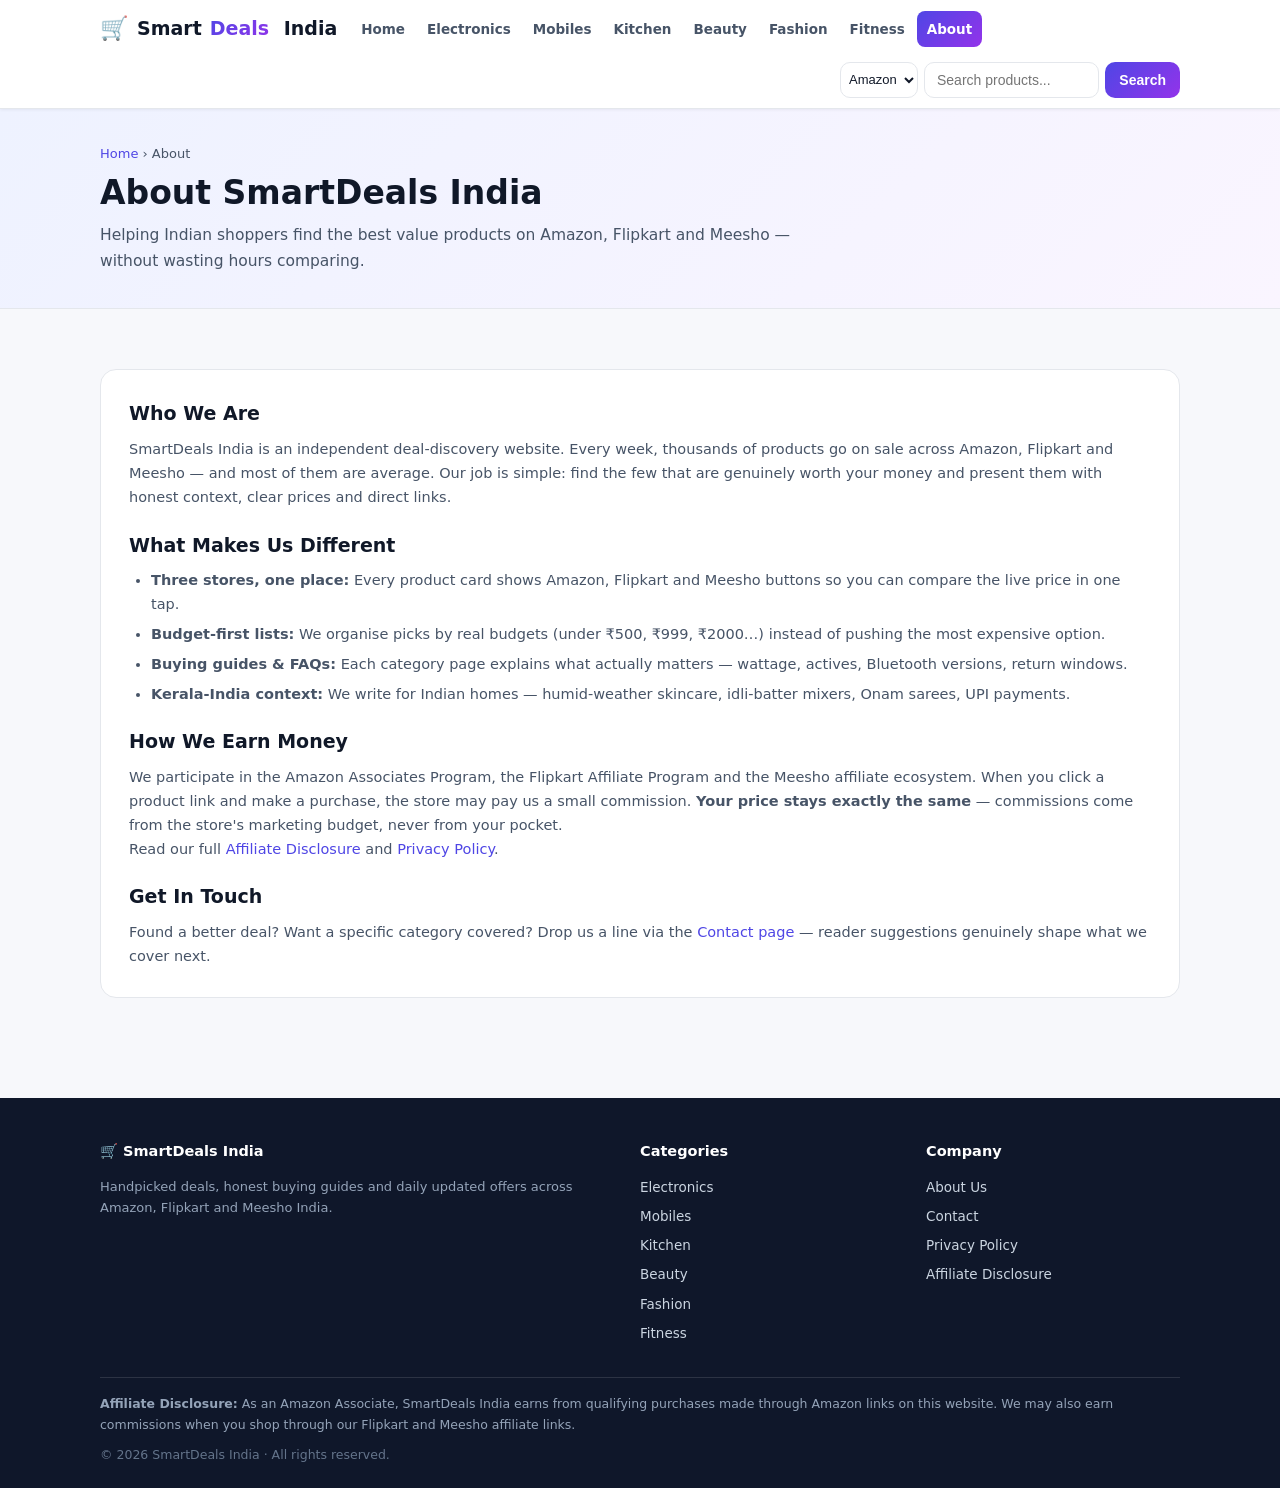
<file: about.html>
<!DOCTYPE html>
<html lang="en">
<head>
<meta charset="UTF-8">
<meta name="viewport" content="width=device-width, initial-scale=1.0">
<title>About Us | SmartDeals India – Honest Amazon, Flipkart &amp; Meesho Deals</title>
<meta name="description" content="About SmartDeals India – how we research and handpick the best deals on Amazon, Flipkart and Meesho India, and how we earn commissions transparently.">
<link rel="canonical" href="https://yuganofficial.github.io/smartdeals-india/about.html">
<meta property="og:title" content="About SmartDeals India">
<meta property="og:description" content="How we research deals and earn commissions — transparently.">
<meta property="og:type" content="website">
<meta property="og:url" content="https://yuganofficial.github.io/smartdeals-india/about.html">
<meta name="twitter:card" content="summary">
<link rel="icon" href="data:image/svg+xml,%3Csvg xmlns='http://www.w3.org/2000/svg' viewBox='0 0 100 100'%3E%3Ctext y='.9em' font-size='90'%3E%F0%9F%9B%92%3C/text%3E%3C/svg%3E">
<link rel="stylesheet" href="style.css">
</head>
<body>

<header class="site-head">
  <div class="head-in">
    <a class="logo" href="index.html"><span class="cart">🛒</span>Smart<em>Deals</em>&nbsp;India</a>
    <nav class="main-nav">
      <a href="index.html">Home</a>
      <a href="electronics.html">Electronics</a>
      <a href="mobiles.html">Mobiles</a>
      <a href="kitchen.html">Kitchen</a>
      <a href="beauty.html">Beauty</a>
      <a href="fashion.html">Fashion</a>
      <a href="fitness.html">Fitness</a>
      <a href="about.html" class="active">About</a>
    </nav>
    <form class="amz-search search" action="#">
      <select name="store" aria-label="Choose store"><option value="amazon">Amazon</option><option value="flipkart">Flipkart</option><option value="meesho">Meesho</option></select>
      <input type="search" name="q" placeholder="Search products..." aria-label="Search products">
      <button type="submit">Search</button>
    </form>
  </div>
</header>

<section class="page-hero">
  <div class="wrap">
    <div class="crumbs"><a href="index.html">Home</a> › About</div>
    <h1>About SmartDeals India</h1>
    <p class="sub">Helping Indian shoppers find the best value products on Amazon, Flipkart and Meesho — without wasting hours comparing.</p>
  </div>
</section>

<section style="padding-top:30px">
  <div class="wrap">
    <div class="legal">
      <h2>Who We Are</h2>
      <p>SmartDeals India is an independent deal-discovery website. Every week, thousands of products go on sale across Amazon, Flipkart and Meesho — and most of them are average. Our job is simple: find the few that are genuinely worth your money and present them with honest context, clear prices and direct links.</p>

      <h2>What Makes Us Different</h2>
      <ul>
        <li><strong>Three stores, one place:</strong> Every product card shows Amazon, Flipkart and Meesho buttons so you can compare the live price in one tap.</li>
        <li><strong>Budget-first lists:</strong> We organise picks by real budgets (under ₹500, ₹999, ₹2000…) instead of pushing the most expensive option.</li>
        <li><strong>Buying guides &amp; FAQs:</strong> Each category page explains what actually matters — wattage, actives, Bluetooth versions, return windows.</li>
        <li><strong>Kerala-India context:</strong> We write for Indian homes — humid-weather skincare, idli-batter mixers, Onam sarees, UPI payments.</li>
      </ul>

      <h2>How We Earn Money</h2>
      <p>We participate in the Amazon Associates Program, the Flipkart Affiliate Program and the Meesho affiliate ecosystem. When you click a product link and make a purchase, the store may pay us a small commission. <strong>Your price stays exactly the same</strong> — commissions come from the store's marketing budget, never from your pocket.</p>
      <p>Read our full <a href="disclosure.html">Affiliate Disclosure</a> and <a href="privacy.html">Privacy Policy</a>.</p>

      <h2>Get In Touch</h2>
      <p>Found a better deal? Want a specific category covered? Drop us a line via the <a href="contact.html">Contact page</a> — reader suggestions genuinely shape what we cover next.</p>
    </div>
  </div>
</section>

<footer class="site-foot">
  <div class="wrap">
    <div class="foot-grid">
      <div>
        <h4>🛒 SmartDeals India</h4>
        <p>Handpicked deals, honest buying guides and daily updated offers across Amazon, Flipkart and Meesho India.</p>
      </div>
      <div>
        <h4>Categories</h4>
        <ul>
          <li><a href="electronics.html">Electronics</a></li>
          <li><a href="mobiles.html">Mobiles</a></li>
          <li><a href="kitchen.html">Kitchen</a></li>
          <li><a href="beauty.html">Beauty</a></li>
          <li><a href="fashion.html">Fashion</a></li>
          <li><a href="fitness.html">Fitness</a></li>
        </ul>
      </div>
      <div>
        <h4>Company</h4>
        <ul>
          <li><a href="about.html">About Us</a></li>
          <li><a href="contact.html">Contact</a></li>
          <li><a href="privacy.html">Privacy Policy</a></li>
          <li><a href="disclosure.html">Affiliate Disclosure</a></li>
        </ul>
      </div>
    </div>
    <div class="disclosure">
      <strong>Affiliate Disclosure:</strong> As an Amazon Associate, SmartDeals India earns from qualifying purchases made through Amazon links on this website. We may also earn commissions when you shop through our Flipkart and Meesho affiliate links.
    </div>
    <div class="copy">© <span class="yr">2026</span> SmartDeals India · All rights reserved.</div>
  </div>
</footer>

<script src="site.js"></script>
</body>
</html>
</file>
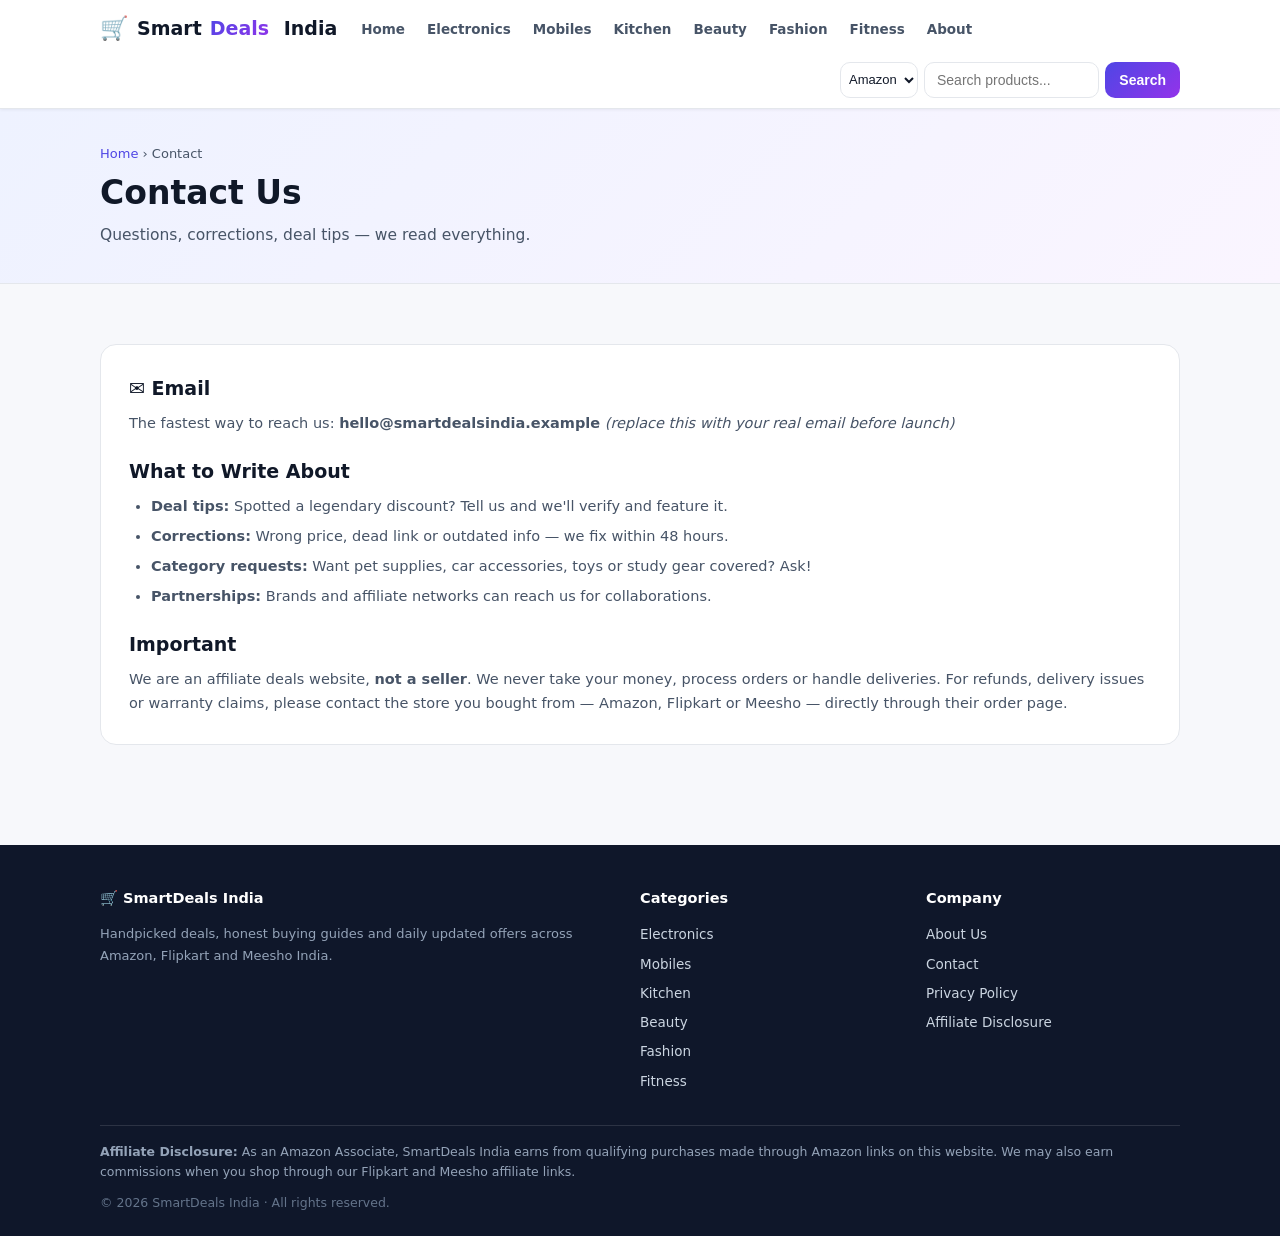
<file: contact.html>
<!DOCTYPE html>
<html lang="en">
<head>
<meta charset="UTF-8">
<meta name="viewport" content="width=device-width, initial-scale=1.0">
<title>Contact Us | SmartDeals India</title>
<meta name="description" content="Contact SmartDeals India – suggest products, report a wrong price, or ask about advertising and affiliate partnerships.">
<link rel="canonical" href="https://yuganofficial.github.io/smartdeals-india/contact.html">
<meta property="og:title" content="Contact SmartDeals India">
<meta property="og:description" content="Suggestions, corrections and partnership enquiries welcome.">
<meta property="og:type" content="website">
<meta property="og:url" content="https://yuganofficial.github.io/smartdeals-india/contact.html">
<meta name="twitter:card" content="summary">
<link rel="icon" href="data:image/svg+xml,%3Csvg xmlns='http://www.w3.org/2000/svg' viewBox='0 0 100 100'%3E%3Ctext y='.9em' font-size='90'%3E%F0%9F%9B%92%3C/text%3E%3C/svg%3E">
<link rel="stylesheet" href="style.css">
</head>
<body>

<header class="site-head">
  <div class="head-in">
    <a class="logo" href="index.html"><span class="cart">🛒</span>Smart<em>Deals</em>&nbsp;India</a>
    <nav class="main-nav">
      <a href="index.html">Home</a>
      <a href="electronics.html">Electronics</a>
      <a href="mobiles.html">Mobiles</a>
      <a href="kitchen.html">Kitchen</a>
      <a href="beauty.html">Beauty</a>
      <a href="fashion.html">Fashion</a>
      <a href="fitness.html">Fitness</a>
      <a href="about.html">About</a>
    </nav>
    <form class="amz-search search" action="#">
      <select name="store" aria-label="Choose store"><option value="amazon">Amazon</option><option value="flipkart">Flipkart</option><option value="meesho">Meesho</option></select>
      <input type="search" name="q" placeholder="Search products..." aria-label="Search products">
      <button type="submit">Search</button>
    </form>
  </div>
</header>

<section class="page-hero">
  <div class="wrap">
    <div class="crumbs"><a href="index.html">Home</a> › Contact</div>
    <h1>Contact Us</h1>
    <p class="sub">Questions, corrections, deal tips — we read everything.</p>
  </div>
</section>

<section style="padding-top:30px">
  <div class="wrap">
    <div class="legal">
      <h2>✉️ Email</h2>
      <p>The fastest way to reach us: <strong>hello@smartdealsindia.example</strong> <em>(replace this with your real email before launch)</em></p>

      <h2>What to Write About</h2>
      <ul>
        <li><strong>Deal tips:</strong> Spotted a legendary discount? Tell us and we'll verify and feature it.</li>
        <li><strong>Corrections:</strong> Wrong price, dead link or outdated info — we fix within 48 hours.</li>
        <li><strong>Category requests:</strong> Want pet supplies, car accessories, toys or study gear covered? Ask!</li>
        <li><strong>Partnerships:</strong> Brands and affiliate networks can reach us for collaborations.</li>
      </ul>

      <h2>Important</h2>
      <p>We are an affiliate deals website, <strong>not a seller</strong>. We never take your money, process orders or handle deliveries. For refunds, delivery issues or warranty claims, please contact the store you bought from — Amazon, Flipkart or Meesho — directly through their order page.</p>
    </div>
  </div>
</section>

<footer class="site-foot">
  <div class="wrap">
    <div class="foot-grid">
      <div>
        <h4>🛒 SmartDeals India</h4>
        <p>Handpicked deals, honest buying guides and daily updated offers across Amazon, Flipkart and Meesho India.</p>
      </div>
      <div>
        <h4>Categories</h4>
        <ul>
          <li><a href="electronics.html">Electronics</a></li>
          <li><a href="mobiles.html">Mobiles</a></li>
          <li><a href="kitchen.html">Kitchen</a></li>
          <li><a href="beauty.html">Beauty</a></li>
          <li><a href="fashion.html">Fashion</a></li>
          <li><a href="fitness.html">Fitness</a></li>
        </ul>
      </div>
      <div>
        <h4>Company</h4>
        <ul>
          <li><a href="about.html">About Us</a></li>
          <li><a href="contact.html">Contact</a></li>
          <li><a href="privacy.html">Privacy Policy</a></li>
          <li><a href="disclosure.html">Affiliate Disclosure</a></li>
        </ul>
      </div>
    </div>
    <div class="disclosure">
      <strong>Affiliate Disclosure:</strong> As an Amazon Associate, SmartDeals India earns from qualifying purchases made through Amazon links on this website. We may also earn commissions when you shop through our Flipkart and Meesho affiliate links.
    </div>
    <div class="copy">© <span class="yr">2026</span> SmartDeals India · All rights reserved.</div>
  </div>
</footer>

<script src="site.js"></script>
</body>
</html>
</file>
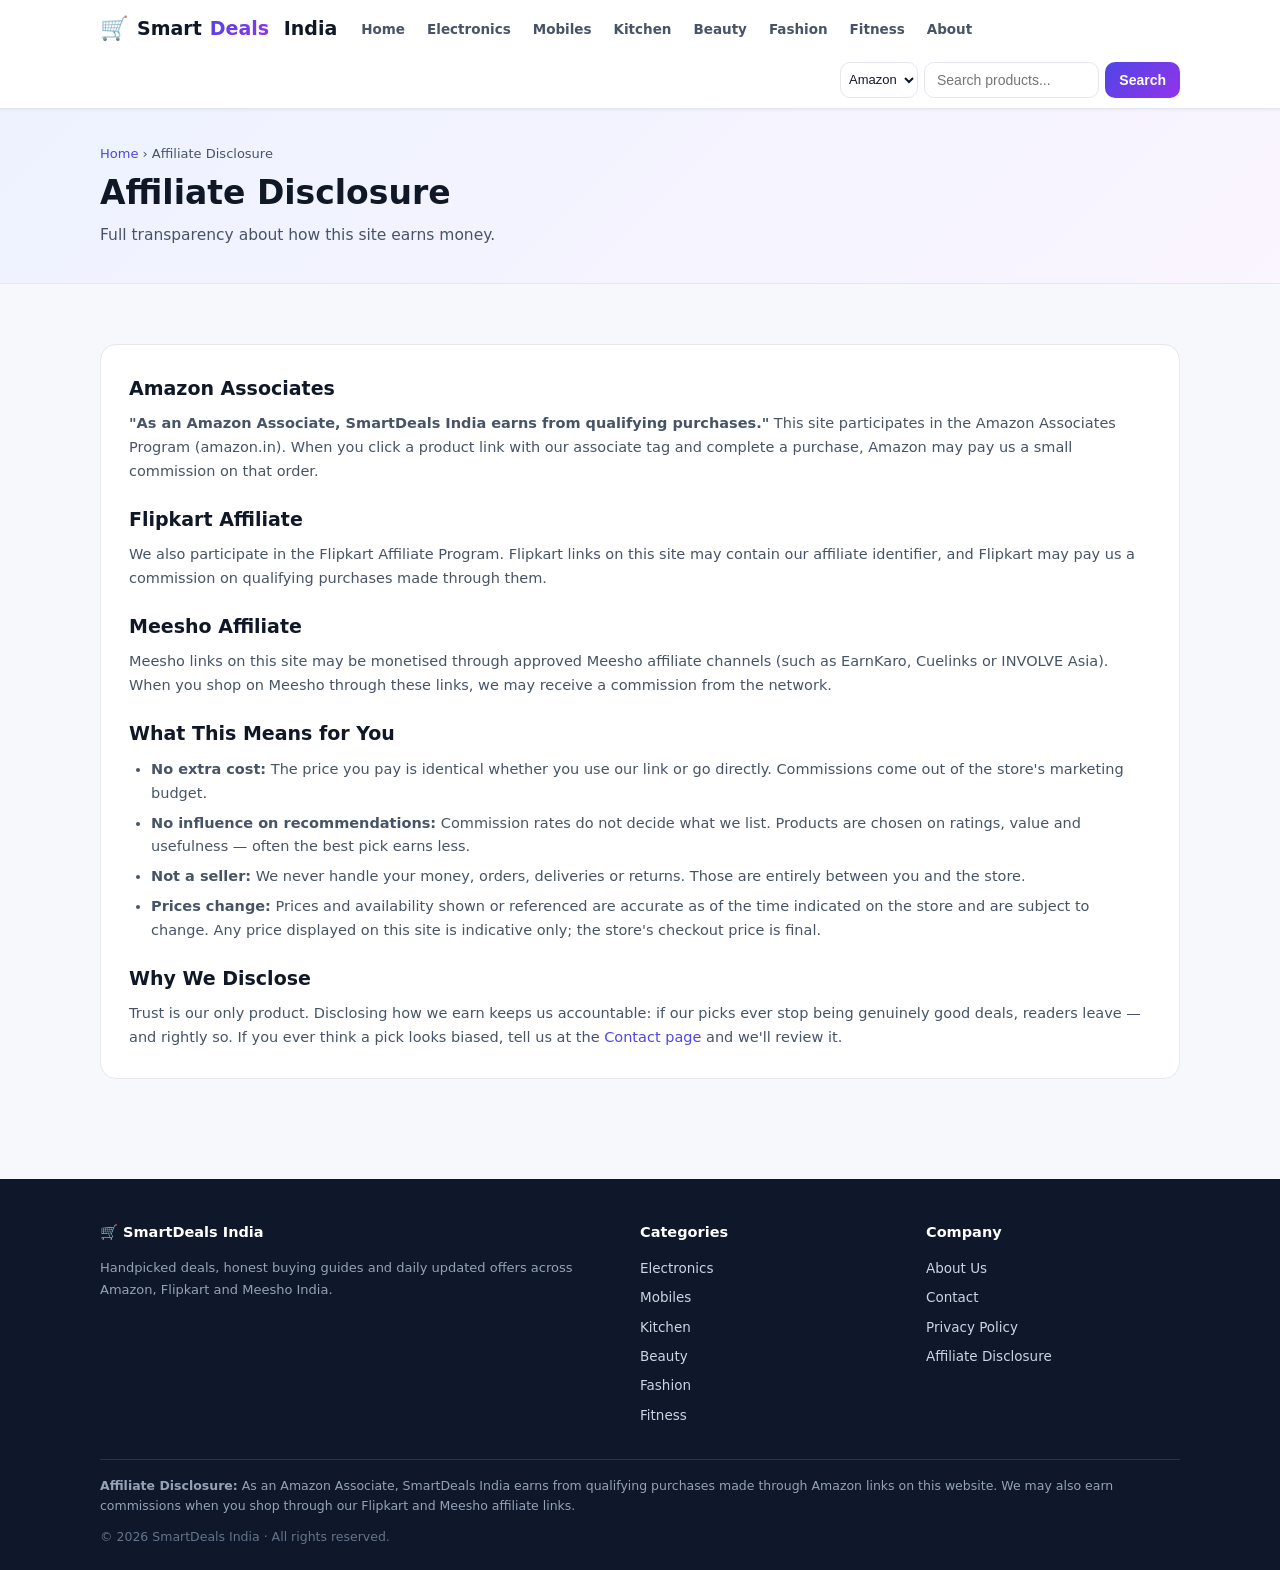
<file: disclosure.html>
<!DOCTYPE html>
<html lang="en">
<head>
<meta charset="UTF-8">
<meta name="viewport" content="width=device-width, initial-scale=1.0">
<title>Affiliate Disclosure | SmartDeals India</title>
<meta name="description" content="Affiliate Disclosure of SmartDeals India – how we earn commissions from Amazon Associates, Flipkart Affiliate and Meesho affiliate programs.">
<link rel="canonical" href="https://yuganofficial.github.io/smartdeals-india/disclosure.html">
<meta property="og:title" content="Affiliate Disclosure – SmartDeals India">
<meta property="og:description" content="How we earn commissions — transparently explained.">
<meta property="og:type" content="website">
<meta property="og:url" content="https://yuganofficial.github.io/smartdeals-india/disclosure.html">
<meta name="twitter:card" content="summary">
<link rel="icon" href="data:image/svg+xml,%3Csvg xmlns='http://www.w3.org/2000/svg' viewBox='0 0 100 100'%3E%3Ctext y='.9em' font-size='90'%3E%F0%9F%9B%92%3C/text%3E%3C/svg%3E">
<link rel="stylesheet" href="style.css">
</head>
<body>

<header class="site-head">
  <div class="head-in">
    <a class="logo" href="index.html"><span class="cart">🛒</span>Smart<em>Deals</em>&nbsp;India</a>
    <nav class="main-nav">
      <a href="index.html">Home</a>
      <a href="electronics.html">Electronics</a>
      <a href="mobiles.html">Mobiles</a>
      <a href="kitchen.html">Kitchen</a>
      <a href="beauty.html">Beauty</a>
      <a href="fashion.html">Fashion</a>
      <a href="fitness.html">Fitness</a>
      <a href="about.html">About</a>
    </nav>
    <form class="amz-search search" action="#">
      <select name="store" aria-label="Choose store"><option value="amazon">Amazon</option><option value="flipkart">Flipkart</option><option value="meesho">Meesho</option></select>
      <input type="search" name="q" placeholder="Search products..." aria-label="Search products">
      <button type="submit">Search</button>
    </form>
  </div>
</header>

<section class="page-hero">
  <div class="wrap">
    <div class="crumbs"><a href="index.html">Home</a> › Affiliate Disclosure</div>
    <h1>Affiliate Disclosure</h1>
    <p class="sub">Full transparency about how this site earns money.</p>
  </div>
</section>

<section style="padding-top:30px">
  <div class="wrap">
    <div class="legal">
      <h2>Amazon Associates</h2>
      <p><strong>"As an Amazon Associate, SmartDeals India earns from qualifying purchases."</strong> This site participates in the Amazon Associates Program (amazon.in). When you click a product link with our associate tag and complete a purchase, Amazon may pay us a small commission on that order.</p>

      <h2>Flipkart Affiliate</h2>
      <p>We also participate in the Flipkart Affiliate Program. Flipkart links on this site may contain our affiliate identifier, and Flipkart may pay us a commission on qualifying purchases made through them.</p>

      <h2>Meesho Affiliate</h2>
      <p>Meesho links on this site may be monetised through approved Meesho affiliate channels (such as EarnKaro, Cuelinks or INVOLVE Asia). When you shop on Meesho through these links, we may receive a commission from the network.</p>

      <h2>What This Means for You</h2>
      <ul>
        <li><strong>No extra cost:</strong> The price you pay is identical whether you use our link or go directly. Commissions come out of the store's marketing budget.</li>
        <li><strong>No influence on recommendations:</strong> Commission rates do not decide what we list. Products are chosen on ratings, value and usefulness — often the best pick earns less.</li>
        <li><strong>Not a seller:</strong> We never handle your money, orders, deliveries or returns. Those are entirely between you and the store.</li>
        <li><strong>Prices change:</strong> Prices and availability shown or referenced are accurate as of the time indicated on the store and are subject to change. Any price displayed on this site is indicative only; the store's checkout price is final.</li>
      </ul>

      <h2>Why We Disclose</h2>
      <p>Trust is our only product. Disclosing how we earn keeps us accountable: if our picks ever stop being genuinely good deals, readers leave — and rightly so. If you ever think a pick looks biased, tell us at the <a href="contact.html">Contact page</a> and we'll review it.</p>
    </div>
  </div>
</section>

<footer class="site-foot">
  <div class="wrap">
    <div class="foot-grid">
      <div>
        <h4>🛒 SmartDeals India</h4>
        <p>Handpicked deals, honest buying guides and daily updated offers across Amazon, Flipkart and Meesho India.</p>
      </div>
      <div>
        <h4>Categories</h4>
        <ul>
          <li><a href="electronics.html">Electronics</a></li>
          <li><a href="mobiles.html">Mobiles</a></li>
          <li><a href="kitchen.html">Kitchen</a></li>
          <li><a href="beauty.html">Beauty</a></li>
          <li><a href="fashion.html">Fashion</a></li>
          <li><a href="fitness.html">Fitness</a></li>
        </ul>
      </div>
      <div>
        <h4>Company</h4>
        <ul>
          <li><a href="about.html">About Us</a></li>
          <li><a href="contact.html">Contact</a></li>
          <li><a href="privacy.html">Privacy Policy</a></li>
          <li><a href="disclosure.html">Affiliate Disclosure</a></li>
        </ul>
      </div>
    </div>
    <div class="disclosure">
      <strong>Affiliate Disclosure:</strong> As an Amazon Associate, SmartDeals India earns from qualifying purchases made through Amazon links on this website. We may also earn commissions when you shop through our Flipkart and Meesho affiliate links.
    </div>
    <div class="copy">© <span class="yr">2026</span> SmartDeals India · All rights reserved.</div>
  </div>
</footer>

<script src="site.js"></script>
</body>
</html>
</file>
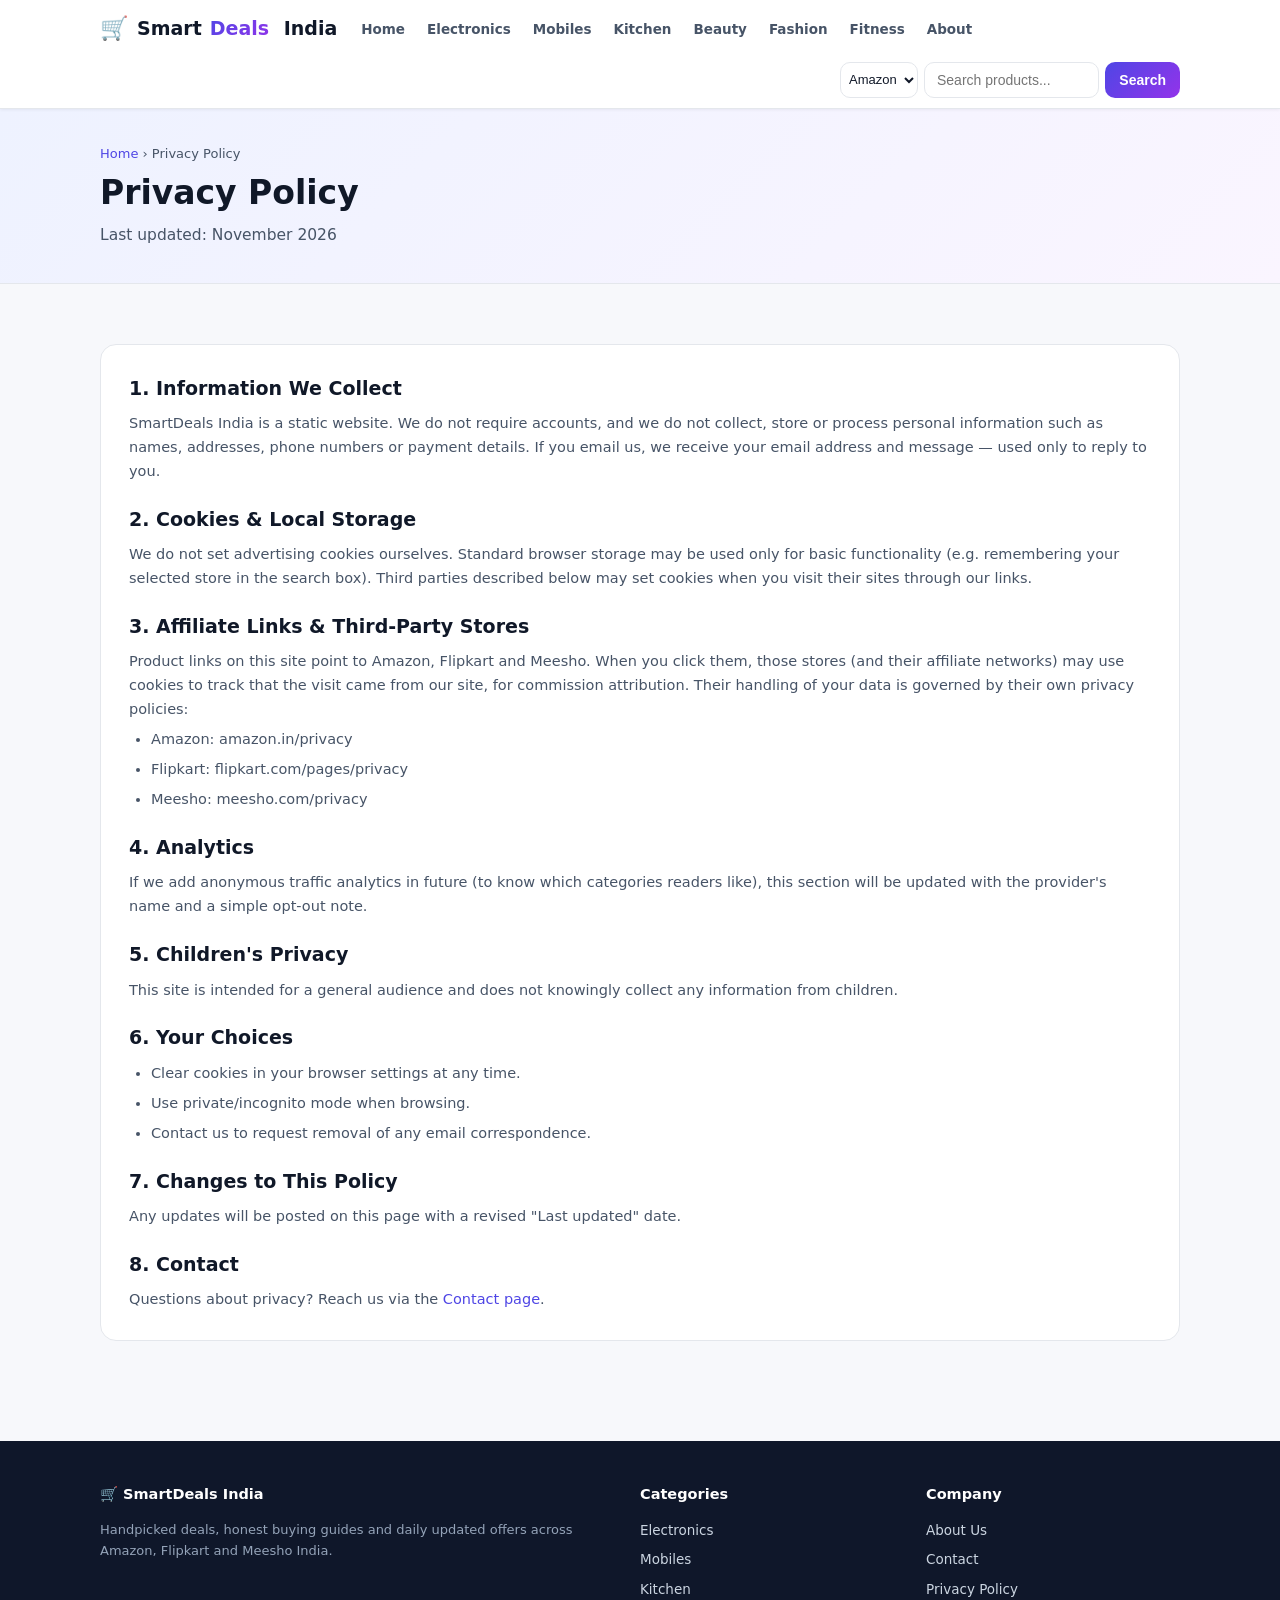
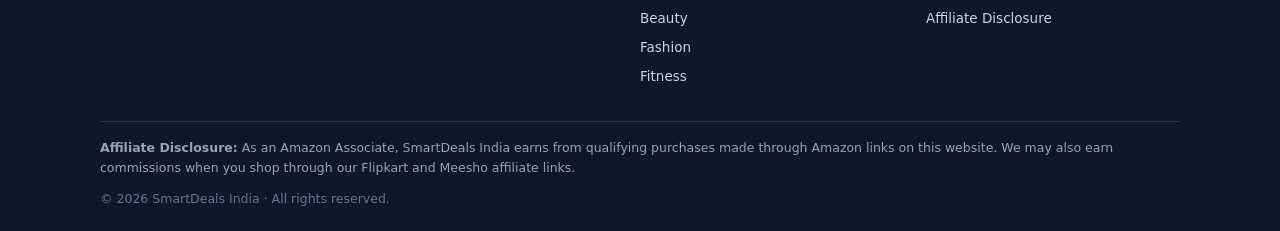
<file: privacy.html>
<!DOCTYPE html>
<html lang="en">
<head>
<meta charset="UTF-8">
<meta name="viewport" content="width=device-width, initial-scale=1.0">
<title>Privacy Policy | SmartDeals India</title>
<meta name="description" content="Privacy Policy of SmartDeals India – what data we collect (almost none), how cookies and affiliate links work, and your choices.">
<link rel="canonical" href="https://yuganofficial.github.io/smartdeals-india/privacy.html">
<meta property="og:title" content="Privacy Policy – SmartDeals India">
<meta property="og:description" content="What data we collect and how affiliate links work.">
<meta property="og:type" content="website">
<meta property="og:url" content="https://yuganofficial.github.io/smartdeals-india/privacy.html">
<meta name="twitter:card" content="summary">
<link rel="icon" href="data:image/svg+xml,%3Csvg xmlns='http://www.w3.org/2000/svg' viewBox='0 0 100 100'%3E%3Ctext y='.9em' font-size='90'%3E%F0%9F%9B%92%3C/text%3E%3C/svg%3E">
<link rel="stylesheet" href="style.css">
</head>
<body>

<header class="site-head">
  <div class="head-in">
    <a class="logo" href="index.html"><span class="cart">🛒</span>Smart<em>Deals</em>&nbsp;India</a>
    <nav class="main-nav">
      <a href="index.html">Home</a>
      <a href="electronics.html">Electronics</a>
      <a href="mobiles.html">Mobiles</a>
      <a href="kitchen.html">Kitchen</a>
      <a href="beauty.html">Beauty</a>
      <a href="fashion.html">Fashion</a>
      <a href="fitness.html">Fitness</a>
      <a href="about.html">About</a>
    </nav>
    <form class="amz-search search" action="#">
      <select name="store" aria-label="Choose store"><option value="amazon">Amazon</option><option value="flipkart">Flipkart</option><option value="meesho">Meesho</option></select>
      <input type="search" name="q" placeholder="Search products..." aria-label="Search products">
      <button type="submit">Search</button>
    </form>
  </div>
</header>

<section class="page-hero">
  <div class="wrap">
    <div class="crumbs"><a href="index.html">Home</a> › Privacy Policy</div>
    <h1>Privacy Policy</h1>
    <p class="sub">Last updated: November 2026</p>
  </div>
</section>

<section style="padding-top:30px">
  <div class="wrap">
    <div class="legal">
      <h2>1. Information We Collect</h2>
      <p>SmartDeals India is a static website. We do not require accounts, and we do not collect, store or process personal information such as names, addresses, phone numbers or payment details. If you email us, we receive your email address and message — used only to reply to you.</p>

      <h2>2. Cookies &amp; Local Storage</h2>
      <p>We do not set advertising cookies ourselves. Standard browser storage may be used only for basic functionality (e.g. remembering your selected store in the search box). Third parties described below may set cookies when you visit their sites through our links.</p>

      <h2>3. Affiliate Links &amp; Third-Party Stores</h2>
      <p>Product links on this site point to Amazon, Flipkart and Meesho. When you click them, those stores (and their affiliate networks) may use cookies to track that the visit came from our site, for commission attribution. Their handling of your data is governed by their own privacy policies:</p>
      <ul>
        <li>Amazon: amazon.in/privacy</li>
        <li>Flipkart: flipkart.com/pages/privacy</li>
        <li>Meesho: meesho.com/privacy</li>
      </ul>

      <h2>4. Analytics</h2>
      <p>If we add anonymous traffic analytics in future (to know which categories readers like), this section will be updated with the provider's name and a simple opt-out note.</p>

      <h2>5. Children's Privacy</h2>
      <p>This site is intended for a general audience and does not knowingly collect any information from children.</p>

      <h2>6. Your Choices</h2>
      <ul>
        <li>Clear cookies in your browser settings at any time.</li>
        <li>Use private/incognito mode when browsing.</li>
        <li>Contact us to request removal of any email correspondence.</li>
      </ul>

      <h2>7. Changes to This Policy</h2>
      <p>Any updates will be posted on this page with a revised "Last updated" date.</p>

      <h2>8. Contact</h2>
      <p>Questions about privacy? Reach us via the <a href="contact.html">Contact page</a>.</p>
    </div>
  </div>
</section>

<footer class="site-foot">
  <div class="wrap">
    <div class="foot-grid">
      <div>
        <h4>🛒 SmartDeals India</h4>
        <p>Handpicked deals, honest buying guides and daily updated offers across Amazon, Flipkart and Meesho India.</p>
      </div>
      <div>
        <h4>Categories</h4>
        <ul>
          <li><a href="electronics.html">Electronics</a></li>
          <li><a href="mobiles.html">Mobiles</a></li>
          <li><a href="kitchen.html">Kitchen</a></li>
          <li><a href="beauty.html">Beauty</a></li>
          <li><a href="fashion.html">Fashion</a></li>
          <li><a href="fitness.html">Fitness</a></li>
        </ul>
      </div>
      <div>
        <h4>Company</h4>
        <ul>
          <li><a href="about.html">About Us</a></li>
          <li><a href="contact.html">Contact</a></li>
          <li><a href="privacy.html">Privacy Policy</a></li>
          <li><a href="disclosure.html">Affiliate Disclosure</a></li>
        </ul>
      </div>
    </div>
    <div class="disclosure">
      <strong>Affiliate Disclosure:</strong> As an Amazon Associate, SmartDeals India earns from qualifying purchases made through Amazon links on this website. We may also earn commissions when you shop through our Flipkart and Meesho affiliate links.
    </div>
    <div class="copy">© <span class="yr">2026</span> SmartDeals India · All rights reserved.</div>
  </div>
</footer>

<script src="site.js"></script>
</body>
</html>
</file>
<file: style.css>
:root{
  --ink:#101828;--mut:#475467;--line:#e4e7ec;--bg:#f7f8fb;--card:#ffffff;
  --brand:#4f46e5;--brand2:#9333ea;
  --grad:linear-gradient(135deg,#4f46e5,#9333ea);
  --amz:#ff9900;--deal:#ef4444;--ok:#12b76a;
}
*{margin:0;padding:0;box-sizing:border-box}
html{scroll-behavior:smooth}
body{font-family:"Segoe UI",system-ui,-apple-system,Roboto,Arial,sans-serif;color:var(--ink);background:var(--bg);line-height:1.65}
a{color:var(--brand);text-decoration:none}
ul{list-style:none}
.wrap{max-width:1120px;margin:0 auto;padding:0 20px}

/* ---------- Header ---------- */
.site-head{position:sticky;top:0;z-index:50;background:#fff;border-bottom:1px solid var(--line);box-shadow:0 1px 3px rgba(16,24,40,.06)}
.head-in{display:flex;align-items:center;gap:14px;padding:10px 20px;max-width:1120px;margin:auto;flex-wrap:wrap}
.logo{display:flex;align-items:center;gap:8px;font-weight:800;font-size:19px;color:var(--ink);white-space:nowrap}
.logo .cart{font-size:23px}
.logo em{font-style:normal;background:var(--grad);-webkit-background-clip:text;background-clip:text;color:transparent}
.main-nav{display:flex;gap:2px;flex-wrap:wrap}
.main-nav a{padding:7px 10px;border-radius:8px;font-weight:600;font-size:13.5px;color:var(--mut)}
.main-nav a:hover{background:#eef2ff;color:var(--brand)}
.main-nav a.active{background:var(--grad);color:#fff}
.search{margin-left:auto;display:flex;gap:6px;flex:1;min-width:200px;max-width:340px}
.search input{flex:1;min-width:0;border:1.5px solid var(--line);border-radius:10px;padding:9px 12px;font-size:14px;outline:none}
.search input:focus{border-color:var(--brand)}
.search button{background:var(--grad);color:#fff;border:0;border-radius:10px;padding:0 14px;font-weight:700;cursor:pointer;font-size:14px}

/* ---------- Hero (home) ---------- */
.hero{background:var(--grad);color:#fff;padding:54px 0 60px;text-align:center}
.hero h1{font-size:clamp(26px,4.5vw,40px);max-width:780px;margin:0 auto 14px;line-height:1.25}
.hero p{max-width:640px;margin:0 auto 26px;opacity:.93;font-size:16.5px}
.hero .cta{display:flex;gap:12px;justify-content:center;flex-wrap:wrap}
.btn{display:inline-block;padding:12px 22px;border-radius:12px;font-weight:700;font-size:15px;transition:.2s}
.btn:hover{transform:translateY(-2px)}
.btn-light{background:#fff;color:var(--brand);box-shadow:0 6px 18px rgba(0,0,0,.15)}
.btn-ghost{border:1.5px solid rgba(255,255,255,.65);color:#fff}
.stats{display:flex;gap:34px;justify-content:center;margin-top:30px;flex-wrap:wrap;font-size:13.5px;opacity:.95}
.stats div b{display:block;font-size:21px}

/* ---------- Page hero (inner pages) ---------- */
.page-hero{background:linear-gradient(135deg,#eef2ff,#faf5ff);padding:34px 0;border-bottom:1px solid var(--line)}
.crumbs{font-size:13px;color:var(--mut);margin-bottom:8px}
.page-hero h1{font-size:clamp(23px,3.6vw,33px);line-height:1.3}
.page-hero .sub{color:var(--mut);max-width:720px;margin-top:8px;font-size:15.5px}

/* ---------- Sections ---------- */
section{padding:44px 0}
.sec-head{text-align:center;margin-bottom:26px}
.sec-head h2{font-size:clamp(21px,3vw,28px)}
.sec-head p{color:var(--mut);max-width:640px;margin:6px auto 0;font-size:15px}

/* Category tiles */
.tiles{display:grid;grid-template-columns:repeat(auto-fill,minmax(155px,1fr));gap:14px}
.tile{background:#fff;border:1px solid var(--line);border-radius:16px;padding:20px 12px;text-align:center;transition:.2s;display:block;color:var(--ink)}
.tile:hover{transform:translateY(-3px);box-shadow:0 10px 24px rgba(79,70,229,.13);border-color:#c7d2fe}
.tile .ic{width:52px;height:52px;margin:0 auto 10px;border-radius:14px;display:grid;place-items:center;color:#fff}
.tile .ic svg{width:26px;height:26px}
.tile h3{font-size:14.5px}
.tile small{color:var(--mut);font-size:12px}
.ic-i1{background:linear-gradient(135deg,#6366f1,#8b5cf6)}
.ic-i2{background:linear-gradient(135deg,#f59e0b,#ef4444)}
.ic-i3{background:linear-gradient(135deg,#ec4899,#f43f5e)}
.ic-i4{background:linear-gradient(135deg,#14b8a6,#0ea5e9)}
.ic-i5{background:linear-gradient(135deg,#22c55e,#16a34a)}
.ic-i6{background:linear-gradient(135deg,#0ea5e9,#6366f1)}

/* Product cards */
.cards{display:grid;grid-template-columns:repeat(auto-fill,minmax(252px,1fr));gap:18px}
.card{background:#fff;border:1px solid var(--line);border-radius:16px;overflow:hidden;display:flex;flex-direction:column;transition:.2s}
.card:hover{transform:translateY(-4px);box-shadow:0 14px 30px rgba(16,24,40,.12)}
.thumb{height:140px;display:grid;place-items:center;font-size:62px}
.thumb img{width:100%;height:100%;object-fit:cover;display:block;transition:transform .3s}
.card:hover .thumb img{transform:scale(1.06)}
.g1{background:linear-gradient(135deg,#eef2ff,#fdf4ff)}
.g2{background:linear-gradient(135deg,#fff7ed,#fef2f2)}
.g3{background:linear-gradient(135deg,#fdf2f8,#fff1f2)}
.g4{background:linear-gradient(135deg,#f0fdfa,#eff6ff)}
.g5{background:linear-gradient(135deg,#f0fdf4,#ecfdf5)}
.g6{background:linear-gradient(135deg,#eff6ff,#faf5ff)}
.card-body{padding:14px 16px 16px;display:flex;flex-direction:column;gap:8px;flex:1}
.chip{align-self:flex-start;background:#eef2ff;color:var(--brand);font-size:11px;font-weight:700;padding:3px 10px;border-radius:999px;letter-spacing:.3px}
.chip.hot{background:#fee2e2;color:var(--deal)}
.card h3{font-size:15.5px;line-height:1.4}
.card h3 a{color:var(--ink)}
.card h3 a:hover{color:var(--brand)}
.stars{color:#f59e0b;font-size:13.5px;letter-spacing:1px}
.stars small{color:var(--mut);letter-spacing:0;margin-left:4px}
.card p{color:var(--mut);font-size:13.5px;flex:1}
.card-cta{display:flex;align-items:center;justify-content:space-between;gap:10px;margin-top:auto;flex-wrap:wrap}
.price{color:var(--ok);font-weight:800;font-size:14.5px}
.btn-amz{background:var(--amz);color:#18181b;font-weight:800;font-size:13.5px;padding:10px 16px;border-radius:10px;white-space:nowrap}
.btn-amz:hover{background:#ffa726;transform:translateY(-1px)}

/* Keyword cloud */
.kws{display:flex;flex-wrap:wrap;gap:10px;justify-content:center}
.kw{background:#fff;border:1px solid var(--line);padding:8px 15px;border-radius:999px;font-size:13.5px;color:var(--mut);transition:.2s}
.kw:hover{border-color:var(--brand);color:var(--brand);transform:translateY(-2px)}

/* Guide / info boxes */
.guide{background:#fff;border:1px solid var(--line);border-radius:16px;padding:24px;margin-top:36px}
.guide h2{font-size:21px;margin-bottom:10px}
.guide h3{font-size:16.5px;margin:18px 0 6px}
.guide ul{list-style:disc;padding-left:22px;color:var(--mut);font-size:14.5px}
.guide li{margin:7px 0}
.guide p{color:var(--mut);font-size:14.5px;margin-top:8px}

/* FAQ */
.faq details{background:#fff;border:1px solid var(--line);border-radius:12px;padding:14px 18px;margin-bottom:10px}
.faq summary{font-weight:700;cursor:pointer;font-size:15px}
.faq details p{color:var(--mut);font-size:14px;margin-top:8px}
.faq{margin-top:36px}
.faq h2{font-size:21px;margin-bottom:14px;text-align:center}

/* Steps (how it works) */
.steps{display:grid;grid-template-columns:repeat(auto-fit,minmax(220px,1fr));gap:16px}
.step{background:#fff;border:1px solid var(--line);border-radius:16px;padding:22px}
.step .n{width:36px;height:36px;border-radius:10px;background:var(--grad);color:#fff;display:grid;place-items:center;font-weight:800;margin-bottom:10px}
.step h3{font-size:16px;margin-bottom:5px}
.step p{color:var(--mut);font-size:13.5px}

/* Banner CTA */
.banner{background:var(--grad);border-radius:20px;color:#fff;text-align:center;padding:40px 24px}
.banner h2{font-size:clamp(20px,3vw,27px);margin-bottom:8px}
.banner p{opacity:.92;margin-bottom:20px;font-size:15px}

/* ---------- Footer ---------- */
.site-foot{background:#0f172a;color:#cbd5e1;padding:42px 0 22px;margin-top:56px}
.foot-grid{display:grid;grid-template-columns:2fr 1fr 1fr;gap:32px}
.site-foot h4{color:#fff;font-size:14.5px;margin-bottom:12px}
.site-foot p{font-size:13px;color:#94a3b8}
.foot-grid ul{font-size:13.5px}
.foot-grid li{margin:7px 0}
.foot-grid a{color:#cbd5e1}
.foot-grid a:hover{color:#fff}
.disclosure{border-top:1px solid rgba(255,255,255,.12);margin-top:26px;padding-top:16px;font-size:12.5px;color:#94a3b8}
.copy{margin-top:10px;font-size:12.5px;color:#64748b}

/* Legal / text pages */
.legal{background:#fff;border:1px solid var(--line);border-radius:16px;padding:28px;margin-top:30px}
.legal h2{font-size:19px;margin:20px 0 8px}
.legal h2:first-child{margin-top:0}
.legal p,.legal li{color:var(--mut);font-size:14.5px}
.legal ul{list-style:disc;padding-left:22px}
.legal li{margin:6px 0}
.legal a{word-break:break-word}

/* ---------- Responsive ---------- */
@media(max-width:840px){
  .foot-grid{grid-template-columns:1fr 1fr}
}
@media(max-width:620px){
  .search{order:3;max-width:none;width:100%;margin-left:0}
  .main-nav{order:2;width:100%;justify-content:flex-start}
  .foot-grid{grid-template-columns:1fr}
  .hero{padding:42px 0 48px}
  section{padding:32px 0}
}

/* ---------- Multi-store (Amazon · Flipkart · Meesho) ---------- */
.search select{border:1.5px solid var(--line);border-radius:10px;font-size:13px;padding:8px 4px;background:#fff;color:var(--ink);outline:none;cursor:pointer;max-width:96px}
.search select:focus{border-color:var(--brand)}
.hero .stores{margin-top:16px;font-size:14px;opacity:.93;letter-spacing:.2px}
.store-label{width:100%;text-align:center;font-size:13.5px;color:var(--mut);font-weight:800;margin:20px 0 10px}
.card-cta{display:flex;flex-direction:column;gap:8px;margin-top:auto}
.card-cta .price{font-size:15px}
.minis{display:flex;gap:6px}
.minis a{flex:1;text-align:center;padding:9px 6px;border-radius:9px;font-size:12px;font-weight:800;white-space:nowrap}
.minis .btn-amz{background:var(--amz);color:#18181b}
.minis .btn-amz:hover{background:#ffa726}
.btn-fk{background:#2874f0;color:#fff}
.btn-fk:hover{background:#1a5cd6}
.btn-mh{background:#f43397;color:#fff}
.btn-mh:hover{background:#d91f80}
</file>
